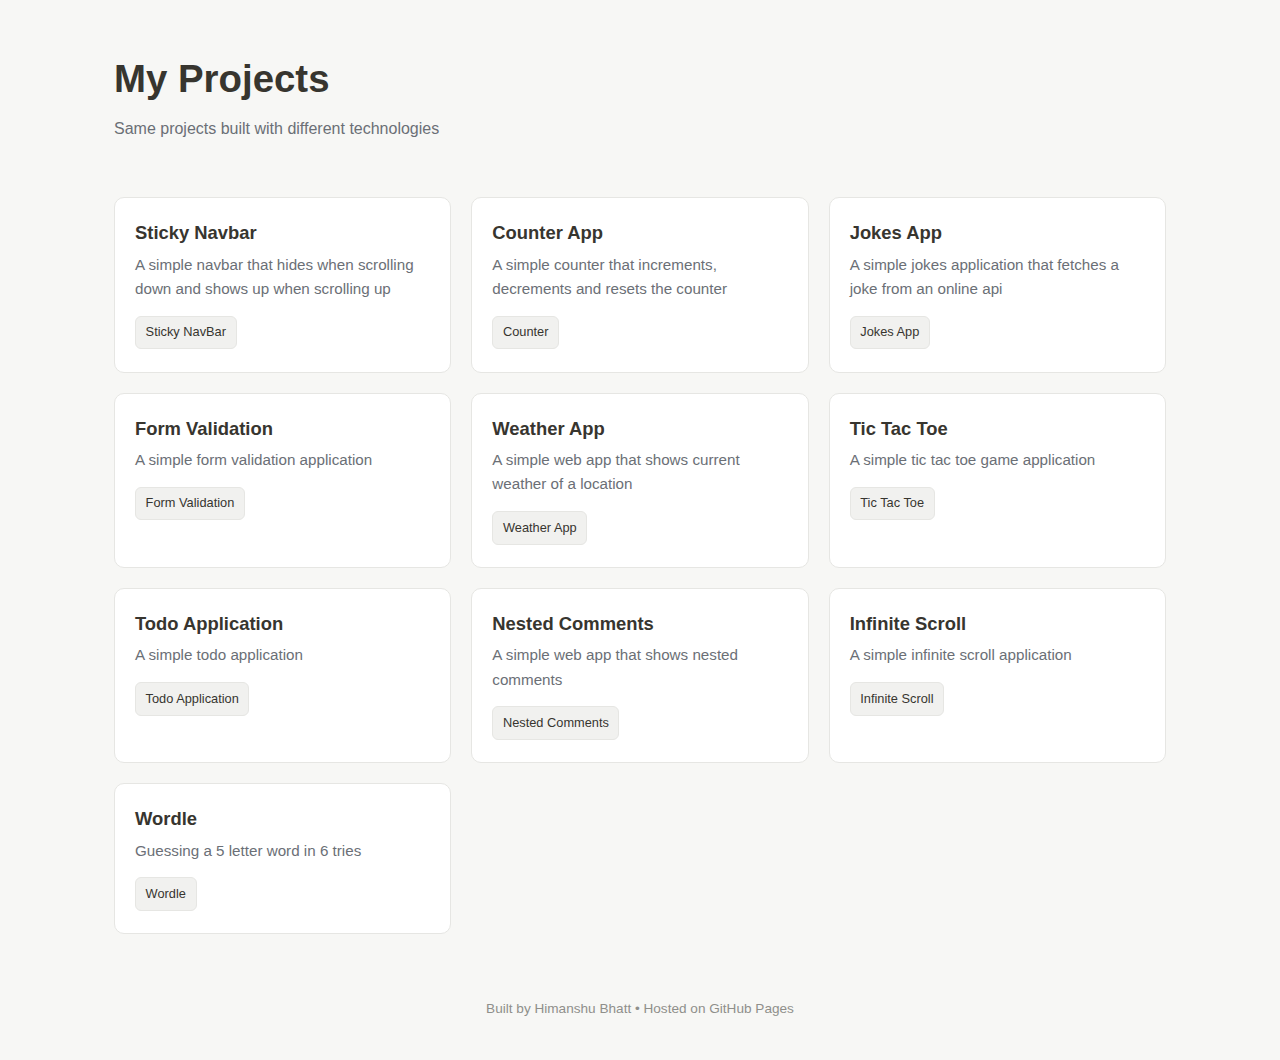
<file: index.html>
<!DOCTYPE html>
<html lang="en">
<head>
  <meta charset="UTF-8" />
  <title>My Projects</title>
  <link rel="stylesheet" href="./style.css" />
</head>
<body>

  <header class="header">
    <h1>My Projects</h1>
    <p>Same projects built with different technologies</p>
  </header>

  <main class="projects">

    <!-- PROJECT CARD -->
    <section class="project-card">
      <h2>Sticky Navbar</h2>
      <p>A simple navbar that hides when scrolling down and shows up when scrolling up</p>

      <div class="versions">
        <a href="./001-sticky-navbar-auto-hide/">Sticky NavBar</a>
        
      </div>
    </section>
    

    <section class="project-card">
      <h2>Counter App</h2>
      <p>A simple counter that increments, decrements and resets the counter</p>

      <div class="versions">
        <a href="./002-counter/">Counter</a>
        
      </div>
    </section>

    <section class="project-card">
      <h2>Jokes App</h2>
      <p>A simple jokes application that fetches a joke from an online api</p>

      <div class="versions">
        <a href="./003-jokes-app">Jokes App</a>
        
      </div>
    </section>

    <section class="project-card">
      <h2>Form Validation</h2>
      <p>A simple form validation application</p>

      <div class="versions">
        <a href="./004-form-validation/">Form Validation</a>
        
      </div>
    </section>

    <section class="project-card">
      <h2>Weather App</h2>
      <p>A simple web app that shows current weather of a location</p>

      <div class="versions">
        <a href="./005-weather-app/">Weather App</a>
        
      </div>
    </section>

    <section class="project-card">
      <h2>Tic Tac Toe</h2>
      <p>A simple tic tac toe game application</p>

      <div class="versions">
        <a href="./006-tic-tac-toe/">Tic Tac Toe</a>
        
      </div>
    </section>

    <section class="project-card">
      <h2>Todo Application</h2>
      <p>A simple todo application</p>

      <div class="versions">
        <a href="./007-todo-application/">Todo Application</a>
        
      </div>
    </section>

    <section class="project-card">
      <h2>Nested Comments</h2>
      <p>A simple web app that shows nested comments</p>

      <div class="versions">
        <a href="./008-nested-comments/">Nested Comments</a>
        
      </div>
    </section>

    <section class="project-card">
      <h2>Infinite Scroll</h2>
      <p>A simple infinite scroll application</p>

      <div class="versions">
        <a href="./009-infinite-scroll/">Infinite Scroll</a>
        
      </div>
    </section>

    <section class="project-card">
      <h2>Wordle</h2>
      <p>Guessing a 5 letter word in 6 tries</p>

      <div class="versions">
        <a href="./010-wordle/">Wordle</a>
        
      </div>
    </section>

  </main>

  <footer class="footer">
    <p>Built by Himanshu Bhatt • Hosted on GitHub Pages</p>
  </footer>

</body>
</html>
</file>
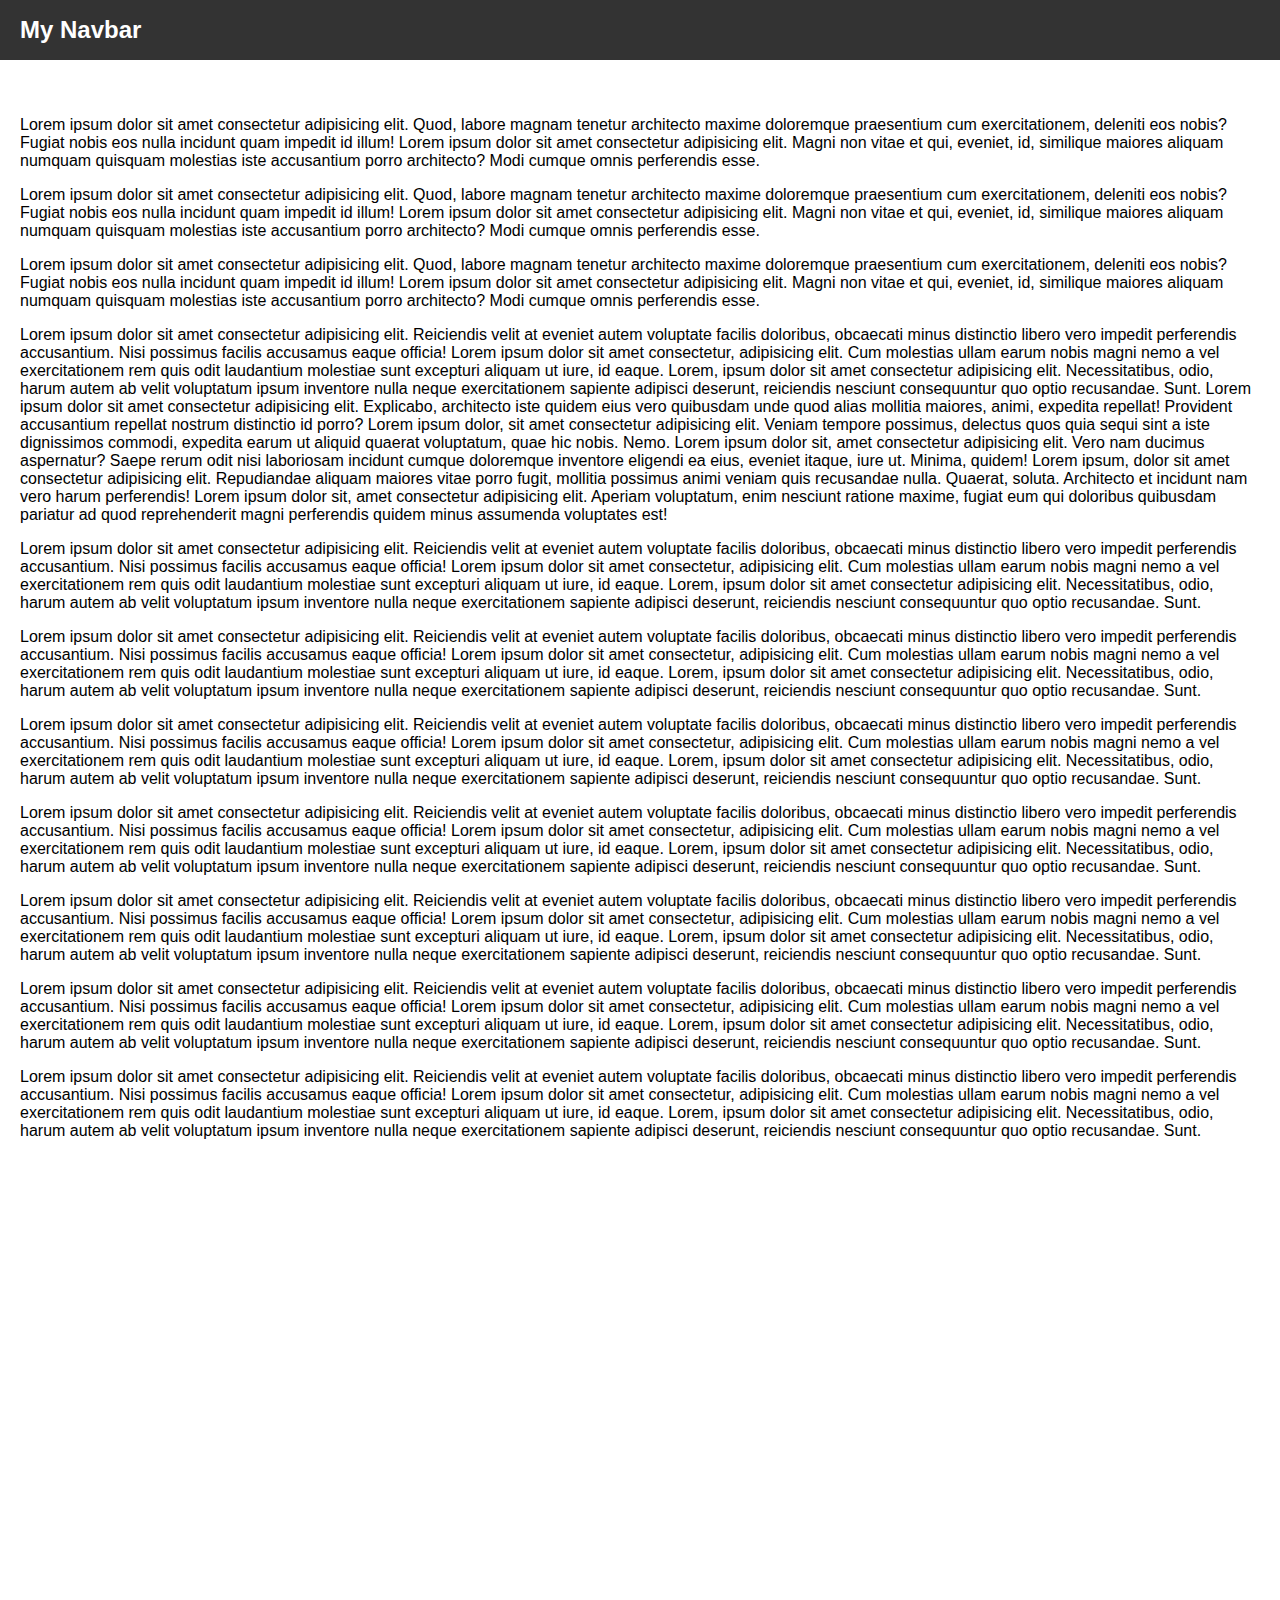
<file: 001-sticky-navbar-auto-hide/index.html>
<!DOCTYPE html>
<html lang="en">
<head>
    <meta charset="UTF-8">
    <meta name="viewport" content="width=device-width, initial-scale=1.0">
    <title>Sticky NavBar</title>
    <link rel="stylesheet" href="./style.css"/>
</head>
<body>
    <div id="navbar">
        <h2>My Navbar</h2>
    </div>

    <div class="content">
        <p>Lorem ipsum dolor sit amet consectetur adipisicing elit. Quod, labore magnam tenetur architecto maxime doloremque praesentium cum exercitationem, deleniti eos nobis? Fugiat nobis eos nulla incidunt quam impedit id illum! Lorem ipsum dolor sit amet consectetur adipisicing elit. Magni non vitae et qui, eveniet, id, similique maiores aliquam numquam quisquam molestias iste accusantium porro architecto? Modi cumque omnis perferendis esse.</p>

        <p>Lorem ipsum dolor sit amet consectetur adipisicing elit. Quod, labore magnam tenetur architecto maxime doloremque praesentium cum exercitationem, deleniti eos nobis? Fugiat nobis eos nulla incidunt quam impedit id illum! Lorem ipsum dolor sit amet consectetur adipisicing elit. Magni non vitae et qui, eveniet, id, similique maiores aliquam numquam quisquam molestias iste accusantium porro architecto? Modi cumque omnis perferendis esse.</p>

        <p>Lorem ipsum dolor sit amet consectetur adipisicing elit. Quod, labore magnam tenetur architecto maxime doloremque praesentium cum exercitationem, deleniti eos nobis? Fugiat nobis eos nulla incidunt quam impedit id illum! Lorem ipsum dolor sit amet consectetur adipisicing elit. Magni non vitae et qui, eveniet, id, similique maiores aliquam numquam quisquam molestias iste accusantium porro architecto? Modi cumque omnis perferendis esse.</p>

        <p>Lorem ipsum dolor sit amet consectetur adipisicing elit. Reiciendis velit at eveniet autem voluptate facilis doloribus, obcaecati minus distinctio libero vero impedit perferendis accusantium. Nisi possimus facilis accusamus eaque officia! Lorem ipsum dolor sit amet consectetur, adipisicing elit. Cum molestias ullam earum nobis magni nemo a vel exercitationem rem quis odit laudantium molestiae sunt excepturi aliquam ut iure, id eaque. Lorem, ipsum dolor sit amet consectetur adipisicing elit. Necessitatibus, odio, harum autem ab velit voluptatum ipsum inventore nulla neque exercitationem sapiente adipisci deserunt, reiciendis nesciunt consequuntur quo optio recusandae. Sunt. Lorem ipsum dolor sit amet consectetur adipisicing elit. Explicabo, architecto iste quidem eius vero quibusdam unde quod alias mollitia maiores, animi, expedita repellat! Provident accusantium repellat nostrum distinctio id porro? Lorem ipsum dolor, sit amet consectetur adipisicing elit. Veniam tempore possimus, delectus quos quia sequi sint a iste dignissimos commodi, expedita earum ut aliquid quaerat voluptatum, quae hic nobis. Nemo. Lorem ipsum dolor sit, amet consectetur adipisicing elit. Vero nam ducimus aspernatur? Saepe rerum odit nisi laboriosam incidunt cumque doloremque inventore eligendi ea eius, eveniet itaque, iure ut. Minima, quidem! Lorem ipsum, dolor sit amet consectetur adipisicing elit. Repudiandae aliquam maiores vitae porro fugit, mollitia possimus animi veniam quis recusandae nulla. Quaerat, soluta. Architecto et incidunt nam vero harum perferendis! Lorem ipsum dolor sit, amet consectetur adipisicing elit. Aperiam voluptatum, enim nesciunt ratione maxime, fugiat eum qui doloribus quibusdam pariatur ad quod reprehenderit magni perferendis quidem minus assumenda voluptates est!
        </p>

        <p>Lorem ipsum dolor sit amet consectetur adipisicing elit. Reiciendis velit at eveniet autem voluptate facilis doloribus, obcaecati minus distinctio libero vero impedit perferendis accusantium. Nisi possimus facilis accusamus eaque officia! Lorem ipsum dolor sit amet consectetur, adipisicing elit. Cum molestias ullam earum nobis magni nemo a vel exercitationem rem quis odit laudantium molestiae sunt excepturi aliquam ut iure, id eaque. Lorem, ipsum dolor sit amet consectetur adipisicing elit. Necessitatibus, odio, harum autem ab velit voluptatum ipsum inventore nulla neque exercitationem sapiente adipisci deserunt, reiciendis nesciunt consequuntur quo optio recusandae. Sunt.</p>

        <p>Lorem ipsum dolor sit amet consectetur adipisicing elit. Reiciendis velit at eveniet autem voluptate facilis doloribus, obcaecati minus distinctio libero vero impedit perferendis accusantium. Nisi possimus facilis accusamus eaque officia! Lorem ipsum dolor sit amet consectetur, adipisicing elit. Cum molestias ullam earum nobis magni nemo a vel exercitationem rem quis odit laudantium molestiae sunt excepturi aliquam ut iure, id eaque. Lorem, ipsum dolor sit amet consectetur adipisicing elit. Necessitatibus, odio, harum autem ab velit voluptatum ipsum inventore nulla neque exercitationem sapiente adipisci deserunt, reiciendis nesciunt consequuntur quo optio recusandae. Sunt.</p>


        <p>Lorem ipsum dolor sit amet consectetur adipisicing elit. Reiciendis velit at eveniet autem voluptate facilis doloribus, obcaecati minus distinctio libero vero impedit perferendis accusantium. Nisi possimus facilis accusamus eaque officia! Lorem ipsum dolor sit amet consectetur, adipisicing elit. Cum molestias ullam earum nobis magni nemo a vel exercitationem rem quis odit laudantium molestiae sunt excepturi aliquam ut iure, id eaque. Lorem, ipsum dolor sit amet consectetur adipisicing elit. Necessitatibus, odio, harum autem ab velit voluptatum ipsum inventore nulla neque exercitationem sapiente adipisci deserunt, reiciendis nesciunt consequuntur quo optio recusandae. Sunt.</p>

        <p>Lorem ipsum dolor sit amet consectetur adipisicing elit. Reiciendis velit at eveniet autem voluptate facilis doloribus, obcaecati minus distinctio libero vero impedit perferendis accusantium. Nisi possimus facilis accusamus eaque officia! Lorem ipsum dolor sit amet consectetur, adipisicing elit. Cum molestias ullam earum nobis magni nemo a vel exercitationem rem quis odit laudantium molestiae sunt excepturi aliquam ut iure, id eaque. Lorem, ipsum dolor sit amet consectetur adipisicing elit. Necessitatibus, odio, harum autem ab velit voluptatum ipsum inventore nulla neque exercitationem sapiente adipisci deserunt, reiciendis nesciunt consequuntur quo optio recusandae. Sunt.</p>
        <p>Lorem ipsum dolor sit amet consectetur adipisicing elit. Reiciendis velit at eveniet autem voluptate facilis doloribus, obcaecati minus distinctio libero vero impedit perferendis accusantium. Nisi possimus facilis accusamus eaque officia! Lorem ipsum dolor sit amet consectetur, adipisicing elit. Cum molestias ullam earum nobis magni nemo a vel exercitationem rem quis odit laudantium molestiae sunt excepturi aliquam ut iure, id eaque. Lorem, ipsum dolor sit amet consectetur adipisicing elit. Necessitatibus, odio, harum autem ab velit voluptatum ipsum inventore nulla neque exercitationem sapiente adipisci deserunt, reiciendis nesciunt consequuntur quo optio recusandae. Sunt.</p>
        <p>Lorem ipsum dolor sit amet consectetur adipisicing elit. Reiciendis velit at eveniet autem voluptate facilis doloribus, obcaecati minus distinctio libero vero impedit perferendis accusantium. Nisi possimus facilis accusamus eaque officia! Lorem ipsum dolor sit amet consectetur, adipisicing elit. Cum molestias ullam earum nobis magni nemo a vel exercitationem rem quis odit laudantium molestiae sunt excepturi aliquam ut iure, id eaque. Lorem, ipsum dolor sit amet consectetur adipisicing elit. Necessitatibus, odio, harum autem ab velit voluptatum ipsum inventore nulla neque exercitationem sapiente adipisci deserunt, reiciendis nesciunt consequuntur quo optio recusandae. Sunt.</p>
        <p>Lorem ipsum dolor sit amet consectetur adipisicing elit. Reiciendis velit at eveniet autem voluptate facilis doloribus, obcaecati minus distinctio libero vero impedit perferendis accusantium. Nisi possimus facilis accusamus eaque officia! Lorem ipsum dolor sit amet consectetur, adipisicing elit. Cum molestias ullam earum nobis magni nemo a vel exercitationem rem quis odit laudantium molestiae sunt excepturi aliquam ut iure, id eaque. Lorem, ipsum dolor sit amet consectetur adipisicing elit. Necessitatibus, odio, harum autem ab velit voluptatum ipsum inventore nulla neque exercitationem sapiente adipisci deserunt, reiciendis nesciunt consequuntur quo optio recusandae. Sunt.</p>

        
    </div>

    <script src = "index.js"></script>
</body>
</html>
</file>
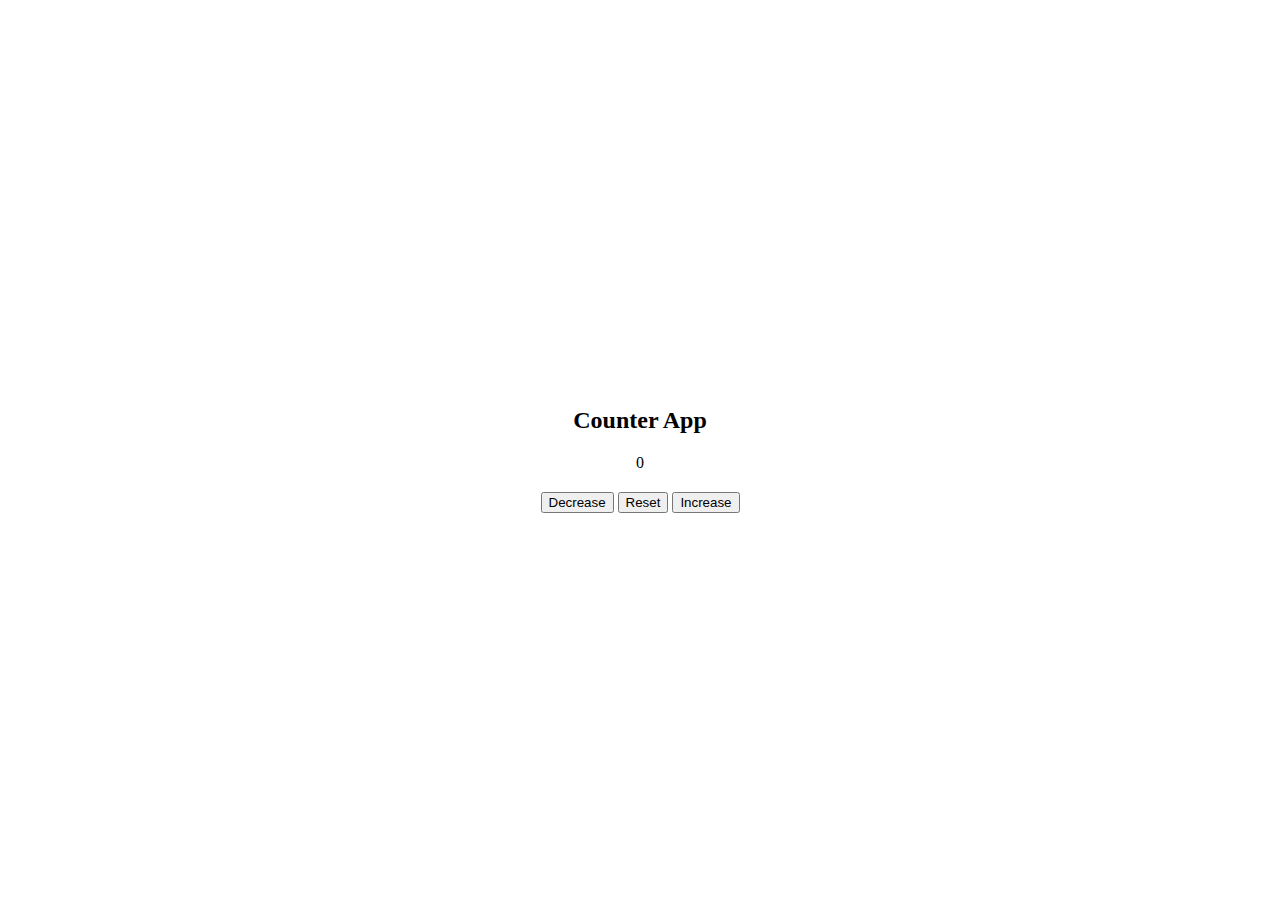
<file: 002-counter/index.html>
<!DOCTYPE html>
<html lang="en">
<head>
    <meta charset="UTF-8">
    <meta name="viewport" content="width=device-width, initial-scale=1.0">
    <title>Counter App</title>
    <link rel="stylesheet" href="style.css" />
</head>
<body>
    <div id="app">
    <h2 id="heading">Counter App</h2>
    <span id="counter">0</span>
    <div class="buttons">
        <button id="decrease">Decrease</button>
        <button id="reset">Reset</button>
        <button id="increase">Increase</button>
    </div>

    <script src="script.js"></script>

</body>
</html>
</file>
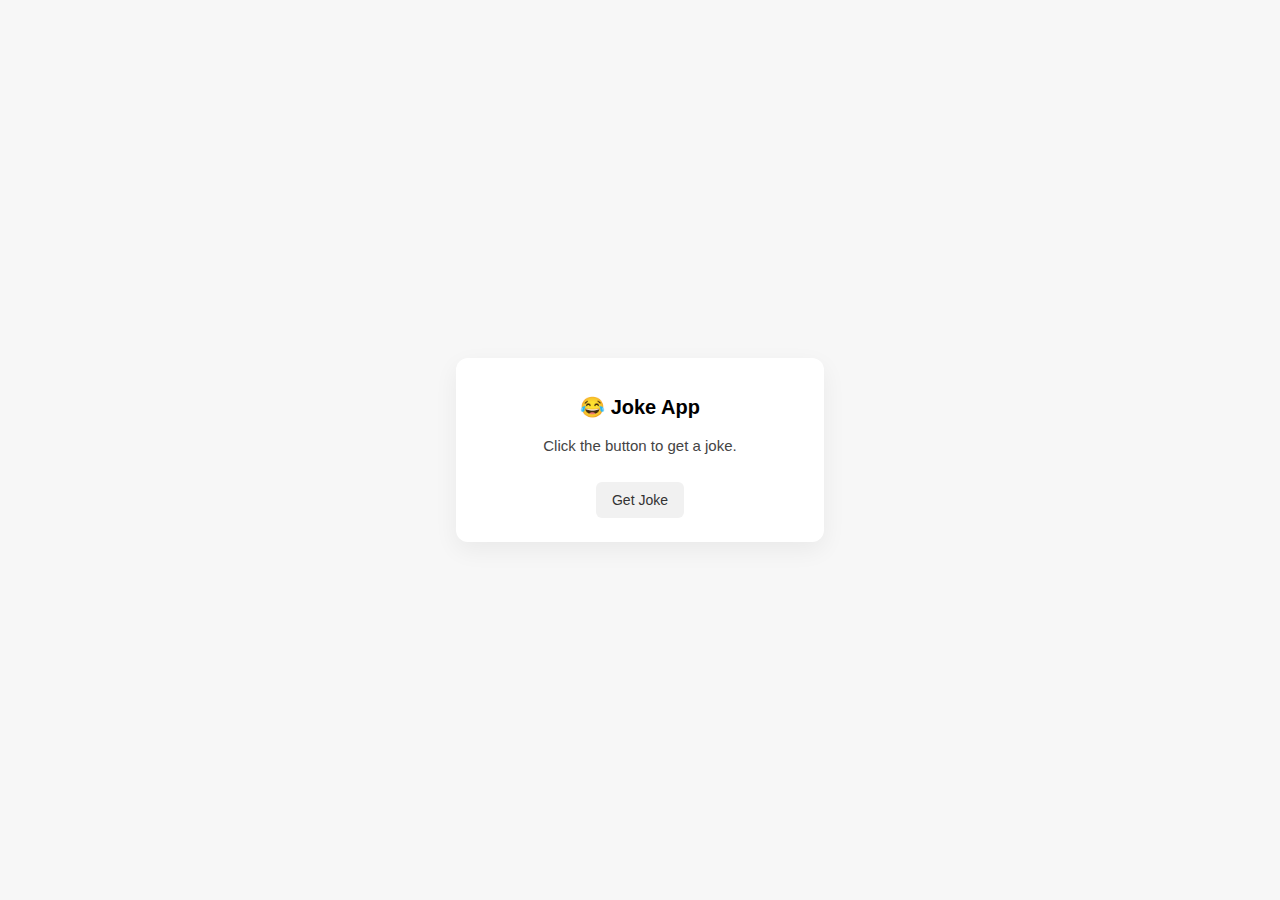
<file: 003-jokes-app/index.html>
<!DOCTYPE html>
<html lang="en">
<head>
    <meta charset="UTF-8" />
    <meta name="viewport" content="width=device-width, initial-scale=1.0" />
    <title>Joke App</title>
    <link rel="stylesheet" href="style.css" />
</head>
<body>

    <div class="card">
        <h1>😂 Joke App</h1>
        <p id="joke">Click the button to get a joke.</p>
        <button id="getJoke">Get Joke</button>
    </div>

    <script src="script.js"></script>
</body>
</html>
</file>
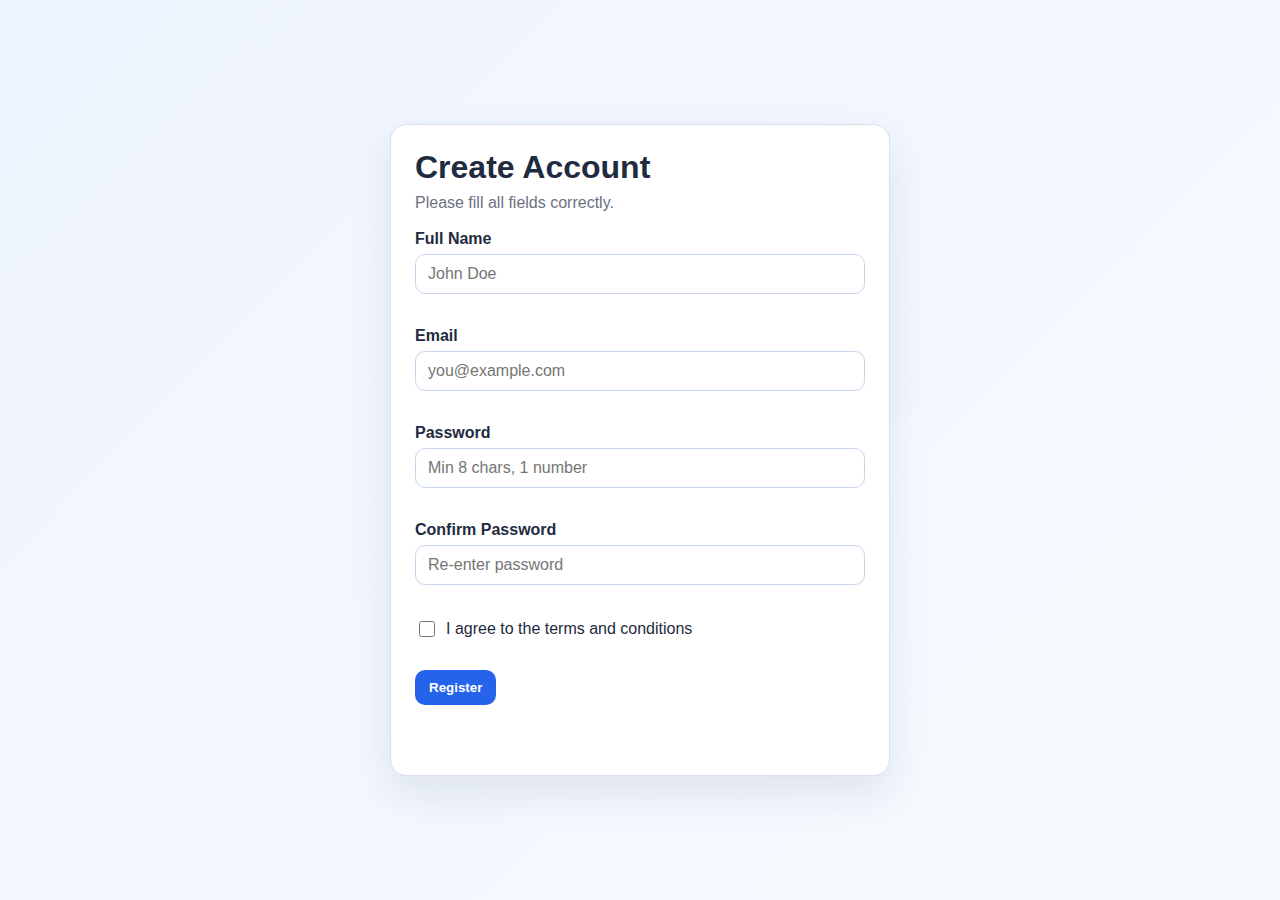
<file: 004-form-validation/index.html>
<!DOCTYPE html>
<html lang="en">
<head>
  <meta charset="UTF-8">
  <meta name="viewport" content="width=device-width, initial-scale=1.0">
  <title>Form Validation</title>
  <link rel="stylesheet" href="style.css">
</head>
<body>
  <main class="card">
    <h1>Create Account</h1>
    <p class="subtitle">Please fill all fields correctly.</p>

    <form id="signupForm" novalidate>
      <div class="field">
        <label for="name">Full Name</label>
        <input id="name" type="text" placeholder="John Doe" required>
        <small class="error" id="nameError"></small>
      </div>

      <div class="field">
        <label for="email">Email</label>
        <input id="email" type="email" placeholder="you@example.com" required>
        <small class="error" id="emailError"></small>
      </div>

      <div class="field">
        <label for="password">Password</label>
        <input id="password" type="password" placeholder="Min 8 chars, 1 number" required>
        <small class="error" id="passwordError"></small>
      </div>

      <div class="field">
        <label for="confirmPassword">Confirm Password</label>
        <input id="confirmPassword" type="password" placeholder="Re-enter password" required>
        <small class="error" id="confirmError"></small>
      </div>

      <label class="checkbox-row">
        <input id="terms" type="checkbox">
        <span>I agree to the terms and conditions</span>
      </label>
      <small class="error" id="termsError"></small>

      <button type="submit">Register</button>
      <p id="success" class="success" aria-live="polite"></p>
    </form>
  </main>

  <script src="script.js"></script>
</body>
</html>
</file>
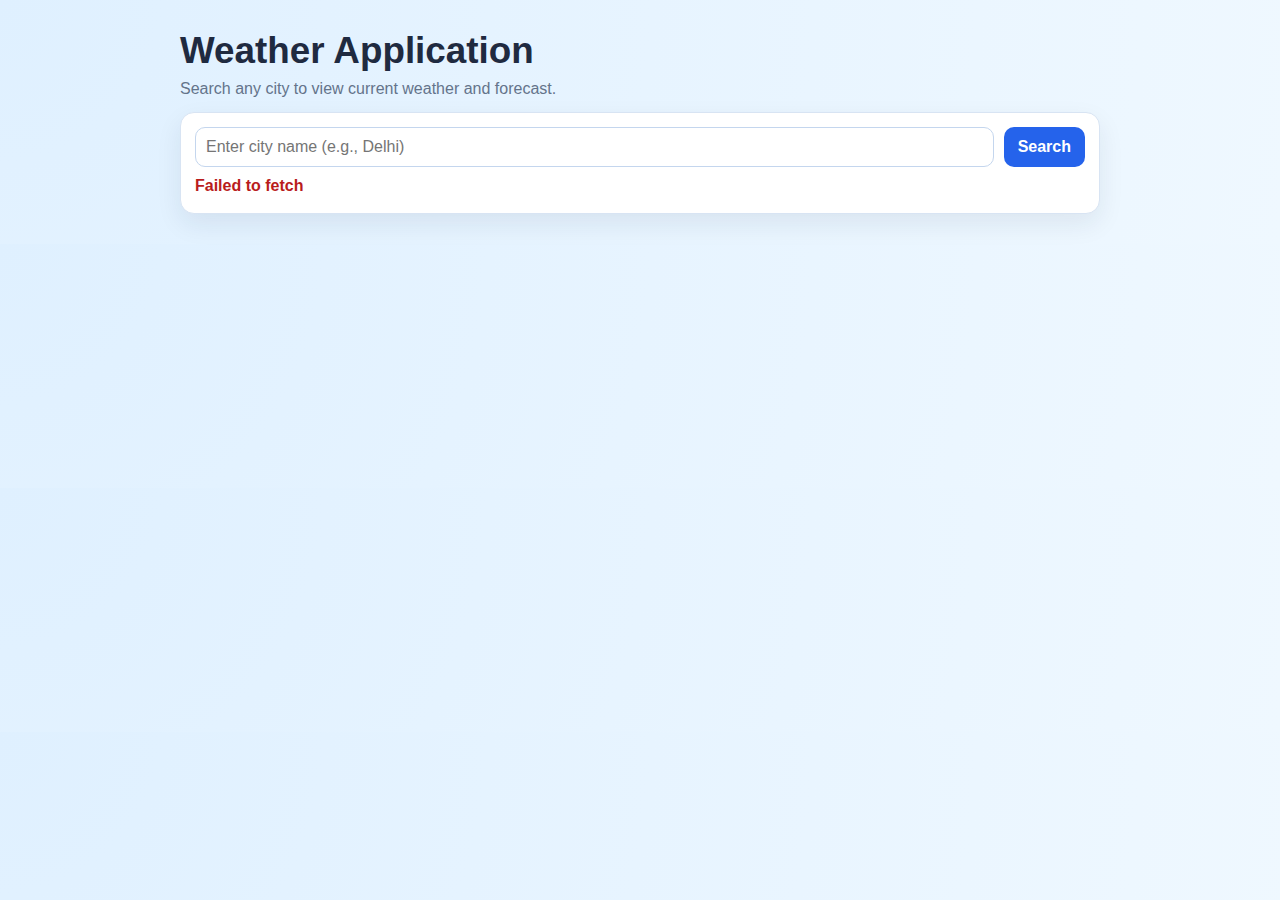
<file: 005-weather-app/index.html>
<!DOCTYPE html>
<html lang="en">
<head>
  <meta charset="UTF-8">
  <meta name="viewport" content="width=device-width, initial-scale=1.0">
  <title>Weather Application</title>
  <link rel="stylesheet" href="style.css">
</head>
<body>
  <main class="app">
    <header>
      <h1>Weather Application</h1>
      <p>Search any city to view current weather and forecast.</p>
    </header>

    <section class="search-panel">
      <form id="searchForm" class="search-form">
        <input id="cityInput" type="text" placeholder="Enter city name (e.g., Delhi)" required>
        <button type="submit">Search</button>
      </form>
      <p id="status" class="status" aria-live="polite"></p>
    </section>

    <section id="weatherCard" class="weather-card hidden">
      <div class="current">
        <div>
          <h2 id="locationName">-</h2>
          <p id="currentSummary">-</p>
        </div>
        <div class="temp-box">
          <span id="currentTemp">--</span>
          <small>&deg;C</small>
        </div>
      </div>

      <div class="metrics">
        <div><small>Feels Like</small><strong id="feelsLike">--&deg;C</strong></div>
        <div><small>Humidity</small><strong id="humidity">--%</strong></div>
        <div><small>Wind</small><strong id="windSpeed">-- km/h</strong></div>
      </div>

      <h3>5-Day Forecast</h3>
      <div id="forecastList" class="forecast-list"></div>
    </section>
  </main>

  <script src="script.js"></script>
</body>
</html>
</file>
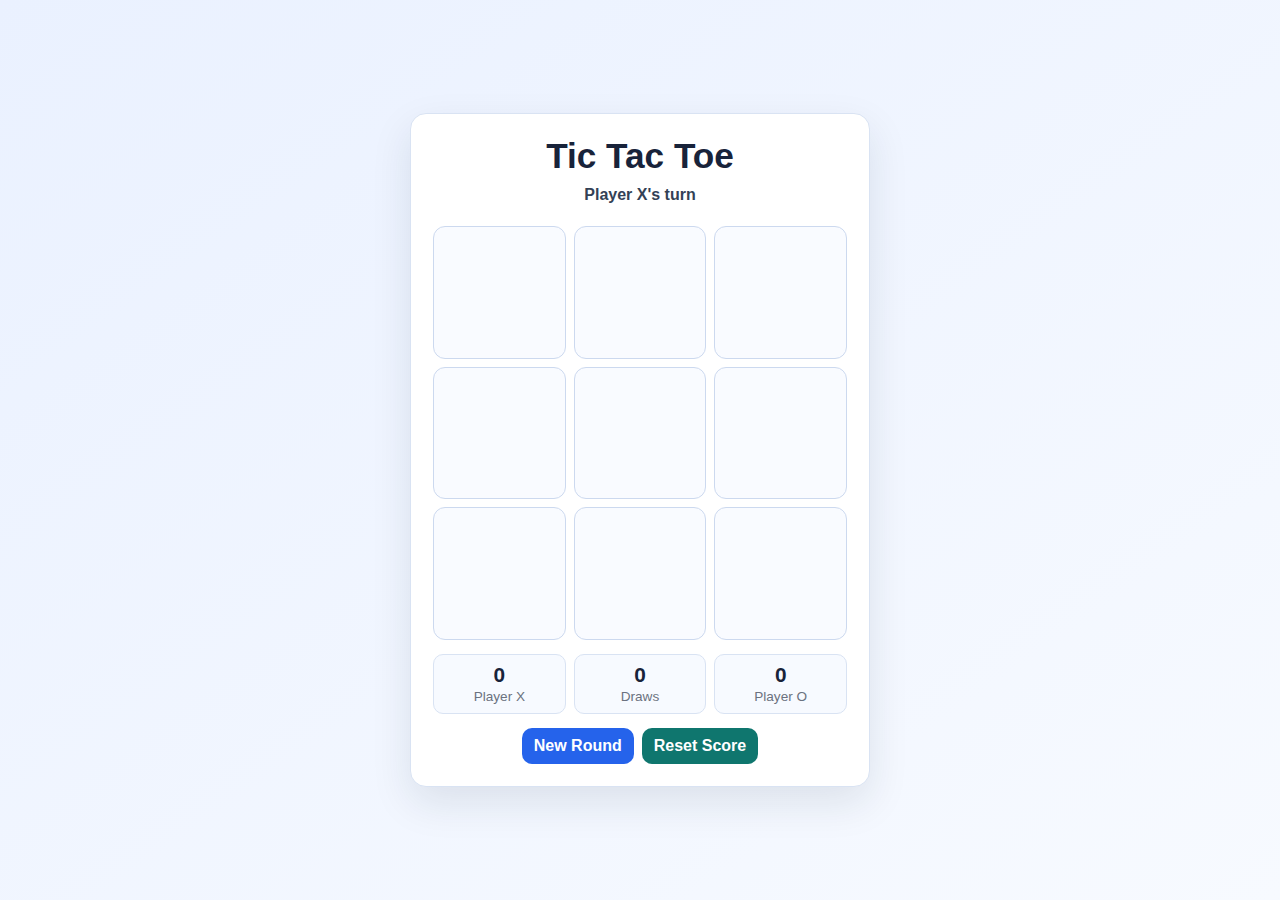
<file: 006-tic-tac-toe/index.html>
<!DOCTYPE html>
<html lang="en">
<head>
  <meta charset="UTF-8">
  <meta name="viewport" content="width=device-width, initial-scale=1.0">
  <title>Tic Tac Toe</title>
  <link rel="stylesheet" href="style.css">
</head>
<body>
  <main class="app">
    <h1>Tic Tac Toe</h1>
    <p id="status" class="status" aria-live="polite">Player X's turn</p>

    <section id="board" class="board" aria-label="Tic Tac Toe Board">
      <button class="cell" data-index="0" aria-label="Cell 1"></button>
      <button class="cell" data-index="1" aria-label="Cell 2"></button>
      <button class="cell" data-index="2" aria-label="Cell 3"></button>
      <button class="cell" data-index="3" aria-label="Cell 4"></button>
      <button class="cell" data-index="4" aria-label="Cell 5"></button>
      <button class="cell" data-index="5" aria-label="Cell 6"></button>
      <button class="cell" data-index="6" aria-label="Cell 7"></button>
      <button class="cell" data-index="7" aria-label="Cell 8"></button>
      <button class="cell" data-index="8" aria-label="Cell 9"></button>
    </section>

    <section class="scoreboard">
      <div><strong id="xScore">0</strong><span>Player X</span></div>
      <div><strong id="drawScore">0</strong><span>Draws</span></div>
      <div><strong id="oScore">0</strong><span>Player O</span></div>
    </section>

    <div class="actions">
      <button id="newRoundBtn" type="button">New Round</button>
      <button id="resetScoreBtn" type="button">Reset Score</button>
    </div>
  </main>

  <script src="script.js"></script>
</body>
</html>
</file>
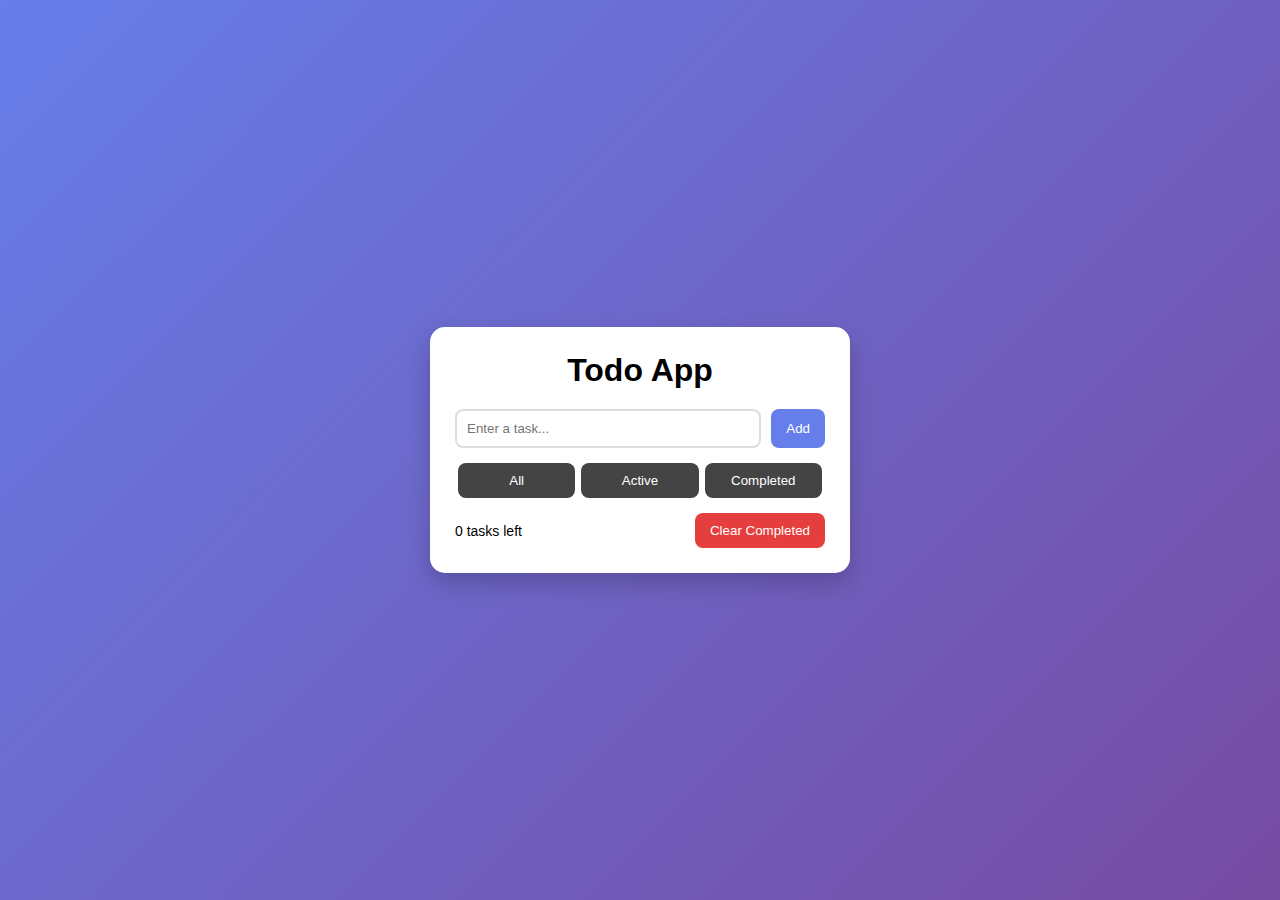
<file: 007-todo-application/index.html>
<!DOCTYPE html>
<html lang="en">
<head>
  <meta charset="UTF-8">
  <title>Advanced Todo App</title>
  <link rel="stylesheet" href="style.css">
</head>

<body>

<div class="container">
  <h1>Todo App</h1>

  <div class="input-group">
    <input type="text" id="taskInput" placeholder="Enter a task...">
    <button id="addBtn">Add</button>
  </div>

  <div class="controls">
    <button class="filter" data-filter="all">All</button>
    <button class="filter" data-filter="active">Active</button>
    <button class="filter" data-filter="completed">Completed</button>
  </div>

  <ul id="taskList"></ul>

  <div class="footer">
    <span id="taskCounter">0 tasks left</span>
    <button id="clearCompleted">Clear Completed</button>
  </div>
</div>

<script src="script.js"></script>

</body>
</html>
</file>
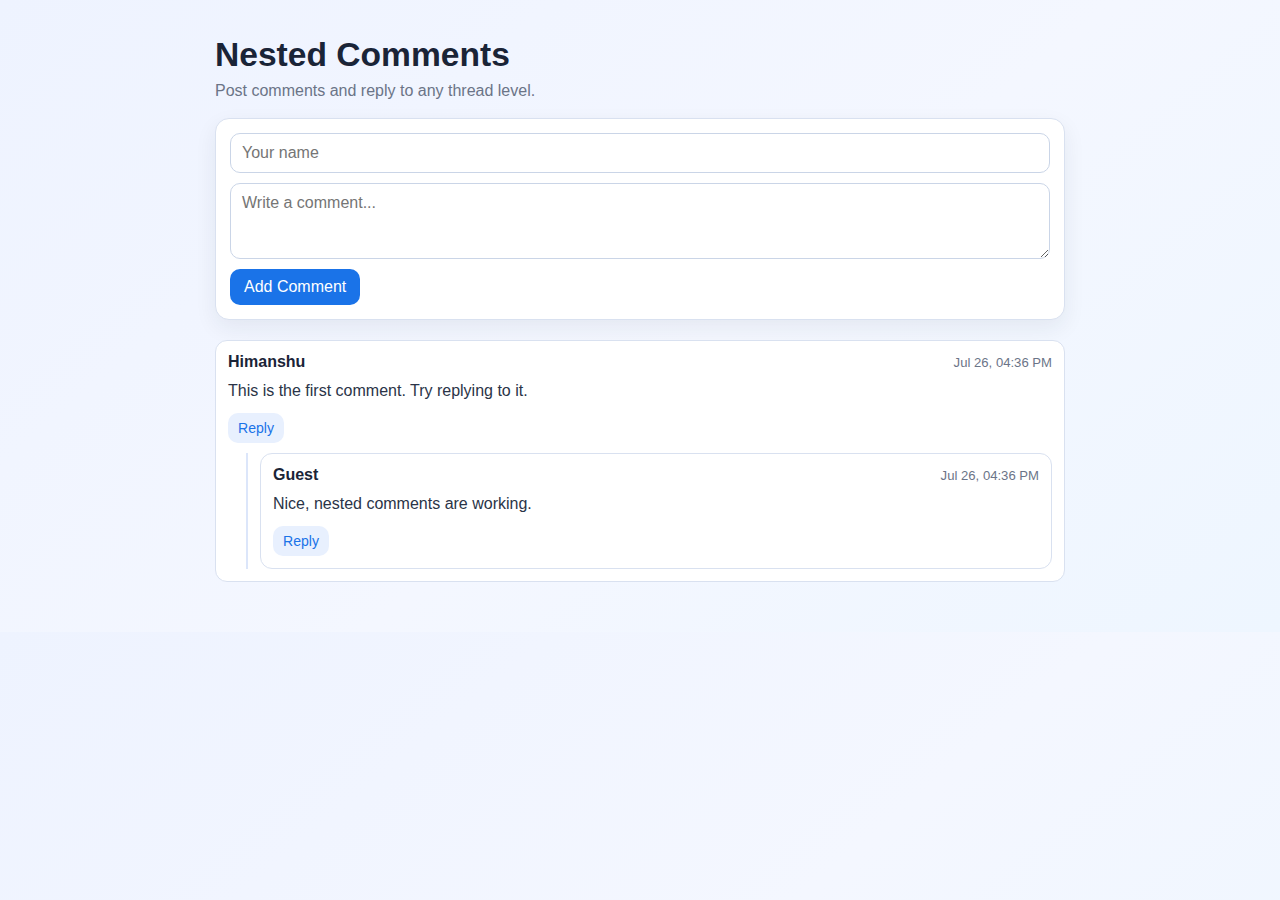
<file: 008-nested-comments/index.html>
<!DOCTYPE html>
<html lang="en">
<head>
  <meta charset="UTF-8">
  <meta name="viewport" content="width=device-width, initial-scale=1.0">
  <title>Nested Comments</title>
  <link rel="stylesheet" href="style.css">
</head>
<body>
  <main class="app">
    <h1>Nested Comments</h1>
    <p class="subtitle">Post comments and reply to any thread level.</p>

    <form id="rootCommentForm" class="composer">
      <input id="rootAuthor" type="text" placeholder="Your name" required>
      <textarea id="rootText" rows="3" placeholder="Write a comment..." required></textarea>
      <button type="submit">Add Comment</button>
    </form>

    <section id="commentList" class="comment-list" aria-live="polite"></section>
  </main>

  <script src="script.js"></script>
</body>
</html>
</file>
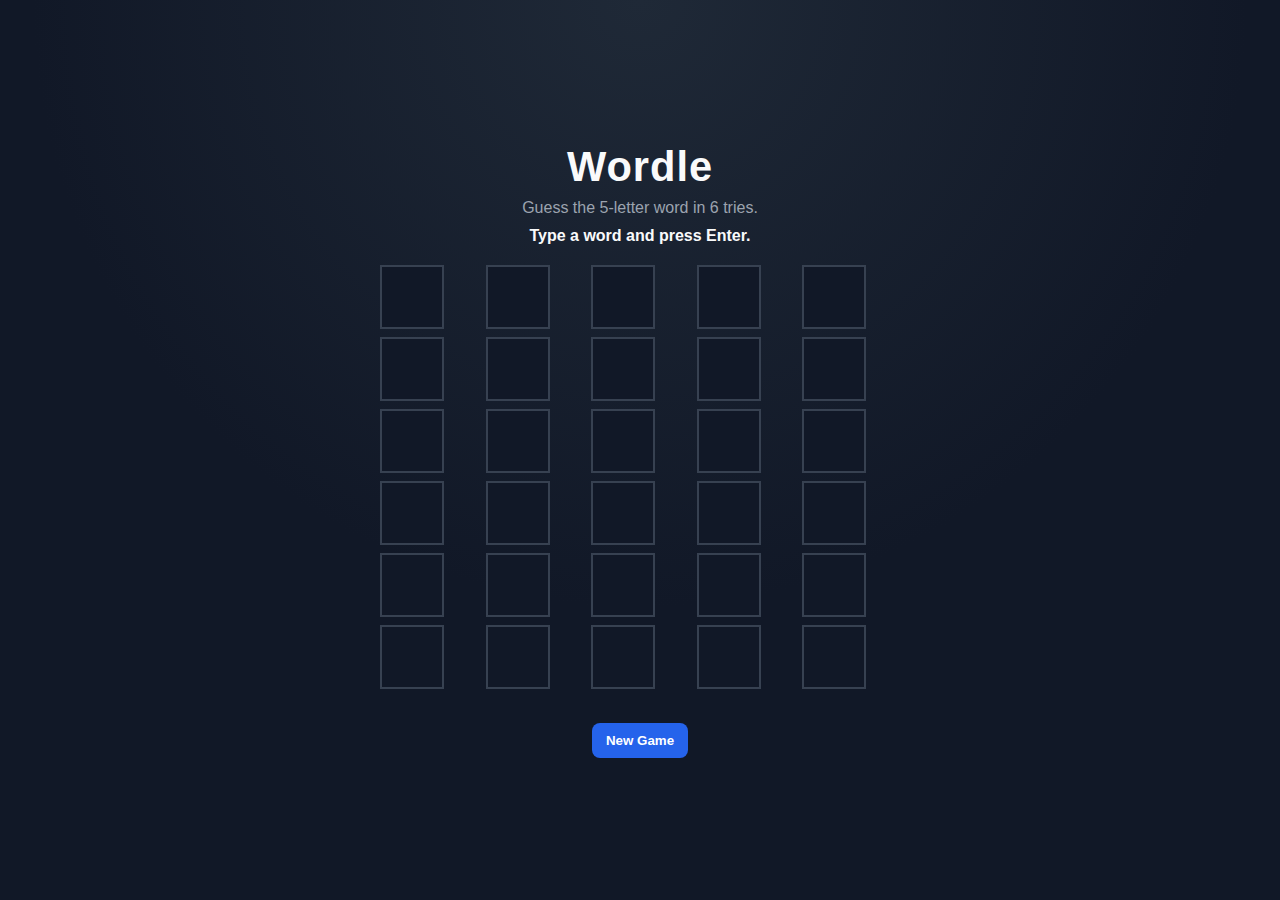
<file: 010-wordle/index.html>
<!DOCTYPE html>
<html lang="en">
<head>
  <meta charset="UTF-8">
  <meta name="viewport" content="width=device-width, initial-scale=1.0">
  <title>Wordle Game</title>
  <link rel="stylesheet" href="./style.css">
</head>
<body>
  <main class="game">
    <h1>Wordle</h1>
    <p class="subtitle">Guess the 5-letter word in 6 tries.</p>

    <p id="message" class="message" aria-live="polite">Type a word and press Enter.</p>

    <section id="board" class="board" aria-label="Wordle board"></section>

    <section id="keyboard" class="keyboard" aria-label="On-screen keyboard"></section>

    <button id="resetBtn" class="reset" type="button">New Game</button>
  </main>

  <script src="script.js"></script>
</body>
</html>
</file>
<file: 001-sticky-navbar-auto-hide/style.css>
body {
    margin: 0;
    font-family: Arial, sans-serif;
} 

#navbar {
    position: fixed; /* makes it stick */
    top: 0px;
    left: 0;
    width: 100%;
    height: 60px;
    background-color: #333;
    color: white;

    display: flex;
    align-items: center;
    
    padding-left: 20px;

    transition: top 0.3s ease;
}

.content {
    margin-top: 80px;
    padding: 20px;
    height: 2000px;
}
</file>
<file: 002-counter/style.css>
body {
    margin: 0px;
}

#app {
    /* align-items: center; */
    display: flex;
    flex-direction: column;
    justify-content: center;
    height: 100vh;
    align-items: center;
    
    /* margin-top: 50%; */
}

.buttons {
    margin-top: 20px;
}
</file>
<file: 003-jokes-app/style.css>
body {
    margin: 0;
    height: 100vh;
    display: flex;
    align-items: center;
    justify-content: center;
    background-color: #f7f7f7;
    font-family: -apple-system, BlinkMacSystemFont, "Segoe UI", sans-serif;
}

.card {
    width: 320px;
    padding: 24px;
    border-radius: 12px;
    background-color: #ffffff;
    box-shadow: 0 8px 24px rgba(0, 0, 0, 0.06);
    text-align: center;
}

.card h1 {
    margin-bottom: 16px;
    font-size: 20px;
    font-weight: 600;
}

.card p {
    margin-bottom: 24px;
    font-size: 15px;
    line-height: 1.5;
    color: #444;
    transition: opacity 0.2s ease;
}

button {
    all: unset;
    cursor: pointer;
    padding: 10px 16px;
    border-radius: 6px;
    background-color: #f1f1f1;
    color: #333;
    font-size: 14px;
    font-weight: 500;
    transition: background-color 0.2s ease, transform 0.1s ease;
}

button:hover {
    background-color: #e5e5e5;
}

button:active {
    transform: scale(0.98);
}

button:focus-visible {
    outline: 2px solid #93c5fd;
    outline-offset: 2px;
}
</file>
<file: 004-form-validation/style.css>
* {
  box-sizing: border-box;
}

:root {
  --bg-1: #eef4ff;
  --bg-2: #f7fbff;
  --card: #ffffff;
  --text: #1f2b40;
  --muted: #6b7280;
  --border: #d6e1f2;
  --focus: #3b82f6;
  --danger: #dc2626;
  --success: #15803d;
}

body {
  margin: 0;
  min-height: 100vh;
  display: grid;
  place-items: center;
  font-family: "Segoe UI", Tahoma, Geneva, Verdana, sans-serif;
  background: linear-gradient(135deg, var(--bg-1), var(--bg-2));
  color: var(--text);
}

.card {
  width: min(500px, 92vw);
  background: var(--card);
  border: 1px solid var(--border);
  border-radius: 16px;
  padding: 24px;
  box-shadow: 0 18px 42px rgba(31, 43, 64, 0.1);
}

h1 {
  margin: 0;
  font-size: clamp(1.5rem, 3vw, 2rem);
}

.subtitle {
  margin: 8px 0 18px;
  color: var(--muted);
}

.field {
  margin-bottom: 12px;
}

label {
  display: block;
  margin-bottom: 6px;
  font-weight: 600;
}

input[type="text"],
input[type="email"],
input[type="password"] {
  width: 100%;
  border: 1px solid #c7d6ee;
  border-radius: 10px;
  padding: 10px 12px;
  font: inherit;
  outline: none;
}

input:focus {
  border-color: var(--focus);
  box-shadow: 0 0 0 3px rgba(59, 130, 246, 0.16);
}

input.invalid {
  border-color: var(--danger);
}

input.valid {
  border-color: var(--success);
}

.checkbox-row {
  display: flex;
  align-items: center;
  gap: 8px;
  margin-top: 2px;
  font-weight: 500;
}

.checkbox-row input {
  width: 16px;
  height: 16px;
}

.error {
  min-height: 16px;
  color: var(--danger);
  display: block;
  margin-top: 5px;
  font-size: 0.82rem;
}

button {
  margin-top: 8px;
  border: 0;
  background: #2563eb;
  color: #fff;
  border-radius: 10px;
  padding: 10px 14px;
  font-weight: 600;
  cursor: pointer;
}

.success {
  min-height: 20px;
  color: var(--success);
  font-weight: 700;
  margin-top: 10px;
}
</file>
<file: 005-weather-app/style.css>
* {
  box-sizing: border-box;
}

:root {
  --bg-1: #dff0ff;
  --bg-2: #eff8ff;
  --card: #ffffff;
  --text: #1f2a40;
  --muted: #64748b;
  --border: #d8e4f3;
  --accent: #2563eb;
}

body {
  margin: 0;
  font-family: "Segoe UI", Tahoma, Geneva, Verdana, sans-serif;
  color: var(--text);
  background: radial-gradient(circle at top left, var(--bg-1), var(--bg-2));
}

.app {
  width: min(920px, 94vw);
  margin: 30px auto;
  display: grid;
  gap: 14px;
}

header h1 {
  margin: 0;
  font-size: clamp(1.7rem, 3vw, 2.3rem);
}

header p {
  margin: 8px 0 0;
  color: var(--muted);
}

.search-panel,
.weather-card {
  background: var(--card);
  border: 1px solid var(--border);
  border-radius: 14px;
  padding: 14px;
  box-shadow: 0 10px 26px rgba(31, 42, 64, 0.08);
}

.search-form {
  display: flex;
  gap: 10px;
  flex-wrap: wrap;
}

.search-form input {
  flex: 1;
  min-width: 210px;
  border: 1px solid #c4d6ee;
  border-radius: 10px;
  padding: 10px;
  font: inherit;
  outline: none;
}

.search-form input:focus {
  border-color: #8fb3f6;
  box-shadow: 0 0 0 3px rgba(37, 99, 235, 0.15);
}

.search-form button {
  border: 0;
  background: var(--accent);
  color: #fff;
  border-radius: 10px;
  padding: 10px 14px;
  font: inherit;
  font-weight: 600;
  cursor: pointer;
}

.status {
  min-height: 22px;
  margin: 10px 0 0;
  color: var(--muted);
  font-weight: 600;
}

.current {
  display: flex;
  align-items: center;
  justify-content: space-between;
  gap: 10px;
}

.current h2 {
  margin: 0;
}

.current p {
  margin: 6px 0 0;
  color: var(--muted);
}

.temp-box {
  display: flex;
  align-items: flex-start;
  gap: 4px;
}

.temp-box span {
  font-size: clamp(2.2rem, 4vw, 3rem);
  font-weight: 800;
  line-height: 1;
}

.metrics {
  margin-top: 12px;
  display: grid;
  grid-template-columns: repeat(3, 1fr);
  gap: 10px;
}

.metrics div {
  background: #f4f8ff;
  border: 1px solid #dbe8fb;
  border-radius: 10px;
  padding: 10px;
}

.metrics small {
  display: block;
  color: var(--muted);
}

.metrics strong {
  display: block;
  margin-top: 4px;
}

.weather-card h3 {
  margin: 14px 0 10px;
}

.forecast-list {
  display: grid;
  grid-template-columns: repeat(auto-fit, minmax(130px, 1fr));
  gap: 8px;
}

.forecast-item {
  border: 1px solid #dbe6f8;
  background: #fbfdff;
  border-radius: 10px;
  padding: 8px;
  text-align: center;
}

.forecast-item p {
  margin: 3px 0;
}

.hidden {
  display: none;
}

@media (max-width: 640px) {
  .metrics {
    grid-template-columns: 1fr;
  }
}
</file>
<file: 006-tic-tac-toe/style.css>
* {
  box-sizing: border-box;
}

:root {
  --bg-1: #eaf1ff;
  --bg-2: #f7faff;
  --card: #ffffff;
  --text: #18233a;
  --muted: #6b7280;
  --line: #d9e3f3;
  --x: #2563eb;
  --o: #dc2626;
  --win: #16a34a;
}

body {
  margin: 0;
  min-height: 100vh;
  display: grid;
  place-items: center;
  font-family: "Segoe UI", Tahoma, Geneva, Verdana, sans-serif;
  background: linear-gradient(145deg, var(--bg-1), var(--bg-2));
  color: var(--text);
}

.app {
  width: min(460px, 92vw);
  background: var(--card);
  border: 1px solid var(--line);
  border-radius: 16px;
  padding: 22px;
  box-shadow: 0 16px 40px rgba(24, 35, 58, 0.1);
  text-align: center;
}

h1 {
  margin: 0;
  font-size: clamp(1.6rem, 4vw, 2.2rem);
}

.status {
  margin: 10px 0 16px;
  min-height: 24px;
  color: #334155;
  font-weight: 600;
}

.board {
  display: grid;
  grid-template-columns: repeat(3, 1fr);
  gap: 8px;
}

.cell {
  aspect-ratio: 1;
  border: 1px solid #ccd9ef;
  border-radius: 12px;
  background: #f9fbff;
  font-size: clamp(1.9rem, 8vw, 2.8rem);
  font-weight: 800;
  cursor: pointer;
}

.cell:hover {
  background: #f1f6ff;
}

.cell.x {
  color: var(--x);
}

.cell.o {
  color: var(--o);
}

.cell.win {
  background: #dcfce7;
  border-color: #86efac;
  color: var(--win);
}

.scoreboard {
  margin-top: 14px;
  display: grid;
  grid-template-columns: repeat(3, 1fr);
  gap: 8px;
}

.scoreboard div {
  border: 1px solid #d9e3f3;
  border-radius: 10px;
  padding: 8px;
  background: #f7faff;
}

.scoreboard strong {
  display: block;
  font-size: 1.3rem;
}

.scoreboard span {
  color: var(--muted);
  font-size: 0.85rem;
}

.actions {
  margin-top: 14px;
  display: flex;
  justify-content: center;
  gap: 8px;
  flex-wrap: wrap;
}

.actions button {
  border: 0;
  border-radius: 10px;
  background: #2563eb;
  color: #fff;
  padding: 9px 12px;
  font: inherit;
  font-weight: 600;
  cursor: pointer;
}

#resetScoreBtn {
  background: #0f766e;
}
</file>
<file: 007-todo-application/style.css>
* {
  margin: 0;
  padding: 0;
  box-sizing: border-box;
  font-family: Arial, sans-serif;
}

body {
  background: linear-gradient(135deg, #667eea, #764ba2);
  height: 100vh;
  display: flex;
  justify-content: center;
  align-items: center;
}

.container {
  background: white;
  width: 420px;
  padding: 25px;
  border-radius: 15px;
  box-shadow: 0 10px 25px rgba(0,0,0,0.2);
}

h1 {
  text-align: center;
  margin-bottom: 20px;
}

.input-group {
  display: flex;
  gap: 10px;
  margin-bottom: 15px;
}

input {
  flex: 1;
  padding: 10px;
  border: 2px solid #ddd;
  border-radius: 8px;
}

button {
  padding: 10px 15px;
  border: none;
  background: #667eea;
  color: white;
  border-radius: 8px;
  cursor: pointer;
  transition: 0.2s;
}

button:hover {
  transform: scale(1.05);
}

.controls {
  display: flex;
  justify-content: space-between;
  margin-bottom: 15px;
}

.filter {
  flex: 1;
  margin: 0 3px;
  background: #444;
}

ul {
  list-style: none;
  margin-bottom: 15px;
}

li {
  background: #f7f7f7;
  padding: 12px;
  border-radius: 8px;
  margin-bottom: 10px;
  display: flex;
  justify-content: space-between;
  align-items: center;
  animation: fadeIn 0.2s ease-in;
}

li.completed span {
  text-decoration: line-through;
  opacity: 0.5;
}

.actions {
  display: flex;
  gap: 6px;
}

.complete { background: #38a169; }
.delete { background: #e53e3e; }
.edit { background: #d69e2e; }

.footer {
  display: flex;
  justify-content: space-between;
  align-items: center;
  font-size: 14px;
}

#clearCompleted {
  background: #e53e3e;
}

.dragging {
  opacity: 0.5;
}

@keyframes fadeIn {
  from { opacity: 0; transform: translateY(-5px); }
  to { opacity: 1; transform: translateY(0); }
}
</file>
<file: 008-nested-comments/style.css>
* {
  box-sizing: border-box;
}

:root {
  --bg: #f4f7ff;
  --card: #ffffff;
  --text: #1a2437;
  --muted: #6b7487;
  --accent: #1a73e8;
  --border: #d9e1f0;
}

body {
  margin: 0;
  font-family: "Segoe UI", Tahoma, Geneva, Verdana, sans-serif;
  color: var(--text);
  background: linear-gradient(140deg, #eef3ff 0%, var(--bg) 55%, #eef6ff 100%);
}

.app {
  width: min(850px, 92vw);
  margin: 36px auto 50px;
}

h1 {
  margin: 0;
  font-size: clamp(1.4rem, 3vw, 2.1rem);
}

.subtitle {
  margin: 8px 0 18px;
  color: var(--muted);
}

.composer,
.reply-form {
  display: grid;
  gap: 10px;
}

.composer {
  background: var(--card);
  border: 1px solid var(--border);
  border-radius: 14px;
  padding: 14px;
  box-shadow: 0 8px 22px rgba(26, 36, 55, 0.07);
}

input,
textarea,
button {
  font: inherit;
}

input,
textarea {
  width: 100%;
  border: 1px solid #cad5e7;
  border-radius: 10px;
  padding: 10px 11px;
  outline: none;
}

input:focus,
textarea:focus {
  border-color: #84abed;
  box-shadow: 0 0 0 2px rgba(26, 115, 232, 0.15);
}

button {
  border: 0;
  border-radius: 10px;
  background: var(--accent);
  color: #fff;
  padding: 9px 14px;
  cursor: pointer;
  justify-self: start;
}

.comment-list {
  margin-top: 20px;
  display: grid;
  gap: 12px;
}

.comment {
  background: var(--card);
  border: 1px solid var(--border);
  border-radius: 12px;
  padding: 12px;
}

.comment-head {
  display: flex;
  align-items: center;
  justify-content: space-between;
  gap: 8px;
}

.author {
  font-weight: 700;
}

.time {
  color: var(--muted);
  font-size: 0.82rem;
}

.comment-text {
  margin: 8px 0 10px;
  color: #2a3447;
  line-height: 1.5;
  white-space: pre-wrap;
}

.actions {
  display: flex;
  gap: 8px;
}

.actions button {
  background: #e8f0fe;
  color: #1a73e8;
  padding: 7px 10px;
  font-size: 0.88rem;
}

.children {
  margin-top: 10px;
  margin-left: 18px;
  border-left: 2px solid #dce6fa;
  padding-left: 12px;
  display: grid;
  gap: 10px;
}

.reply-wrap {
  margin-top: 10px;
}

.reply-form {
  background: #f8fbff;
  border: 1px solid #dbe5f6;
  border-radius: 10px;
  padding: 10px;
}

.hidden {
  display: none;
}
</file>
<file: 010-wordle/style.css>
* {
    box-sizing: border-box;
}

:root {
  --bg: #111827;
  --panel: #1f2937;
  --tile: #111827;
  --tile-border: #374151;
  --text: #f9fafb;
  --muted: #9ca3af;
  --correct: #22c55e;
  --present: #eab308;
  --absent: #4b5563;
  --key: #374151;
}

body {
  margin: 0;
  min-height: 100vh;
  display: grid;
  place-items: center;
  background: radial-gradient(circle at top, #1f2937 0%, var(--bg) 55%);
  color: var(--text);
  font-family: "Segoe UI", Tahoma, Geneva, Verdana, sans-serif;
}

.game {
  width: min(520px, 94vw);
  text-align: center;
}

h1 {
  margin: 0;
  font-size: clamp(1.8rem, 5vw, 2.6rem);
  letter-spacing: 1px;
}

.subtitle {
  margin: 8px 0 10px;
  color: var(--muted);
}

.message {
  min-height: 24px;
  margin: 0 0 14px;
  font-weight: 600;
}

.board {
  display: grid;
  gap: 8px;
  margin: 0 auto 18px;
}

.row {
  display: grid;
  grid-template-columns: repeat(5, 1fr);
  gap: 8px;
}

.tile {
  width: min(64px, 16vw);
  aspect-ratio: 1;
  border: 2px solid var(--tile-border);
  background: var(--tile);
  display: grid;
  place-items: center;
  text-transform: uppercase;
  font-weight: 700;
  font-size: clamp(1rem, 4vw, 1.5rem);
}

.tile.filled {
  border-color: #9ca3af;
}

.tile.correct {
  background: var(--correct);
  border-color: var(--correct);
}

.tile.present {
  background: var(--present);
  border-color: var(--present);
  color: #111827;
}

.tile.absent {
  background: var(--absent);
  border-color: var(--absent);
}

.keyboard {
  display: grid;
  gap: 8px;
}

.key-row {
  display: flex;
  justify-content: center;
  gap: 6px;
}

.key {
  border: 0;
  min-width: 32px;
  padding: 10px 8px;
  border-radius: 6px;
  background: var(--key);
  color: var(--text);
  font-weight: 700;
  cursor: pointer;
  text-transform: uppercase;
}

.key.large {
  min-width: 58px;
  font-size: 0.72rem;
}

.key.correct {
  background: var(--correct);
}

.key.present {
  background: var(--present);
  color: #111827;
}

.key.absent {
  background: var(--absent);
}

.reset {
  margin-top: 16px;
  border: 0;
  background: #2563eb;
  color: #fff;
  border-radius: 8px;
  padding: 10px 14px;
  cursor: pointer;
  font-weight: 600;
}
</file>
<file: style.css>
/* RESET */
* {
  margin: 0;
  padding: 0;
  box-sizing: border-box;
  font-family: -apple-system, BlinkMacSystemFont, "Segoe UI",
    Inter, Roboto, Helvetica, Arial, sans-serif;
}

/* PAGE */
body {
  background: #f7f7f5; /* Notion-like off white */
  color: #37352f;
  line-height: 1.6;
}

/* HEADER */
.header {
  max-width: 1100px;
  margin: 0 auto;
  padding: 3rem 1.5rem 2rem;
}

.header h1 {
  font-size: 2.4rem;
  font-weight: 700;
  margin-bottom: 0.4rem;
}

.header p {
  color: #6b6f76;
  font-size: 1rem;
}

/* PROJECT GRID */
.projects {
  max-width: 1100px;
  margin: 0 auto;
  padding: 1.5rem;
  display: grid;
  grid-template-columns: repeat(auto-fit, minmax(280px, 1fr));
  gap: 1.25rem;
}

/* CARD */
.project-card {
  background: #ffffff;
  border-radius: 10px;
  padding: 1.25rem 1.25rem 1.4rem;
  border: 1px solid #e6e6e3;
  transition: background 0.2s ease, box-shadow 0.2s ease,
    transform 0.15s ease;
}

.project-card:hover {
  background: #fbfbfa;
  box-shadow: 0 4px 14px rgba(0, 0, 0, 0.06);
  transform: translateY(-2px);
}

.project-card h2 {
  font-size: 1.15rem;
  font-weight: 600;
  margin-bottom: 0.3rem;
}

.project-card p {
  font-size: 0.95rem;
  color: #6b6f76;
}

/* VERSION LINKS */
.versions {
  margin-top: 0.9rem;
  display: flex;
  flex-wrap: wrap;
  gap: 0.45rem;
}

.versions a {
  text-decoration: none;
  font-size: 0.8rem;
  color: #37352f;
  background: #f1f1ef;
  padding: 0.35rem 0.6rem;
  border-radius: 6px;
  border: 1px solid #e6e6e3;
  transition: background 0.15s ease, border 0.15s ease;
}

.versions a:hover {
  background: #e9e9e7;
  border-color: #d6d6d3;
}

/* FOOTER */
.footer {
  max-width: 1100px;
  margin: 0 auto;
  padding: 2.5rem 1.5rem;
  text-align: center;
  font-size: 0.85rem;
  color: #8f8f8b;
}
</file>
